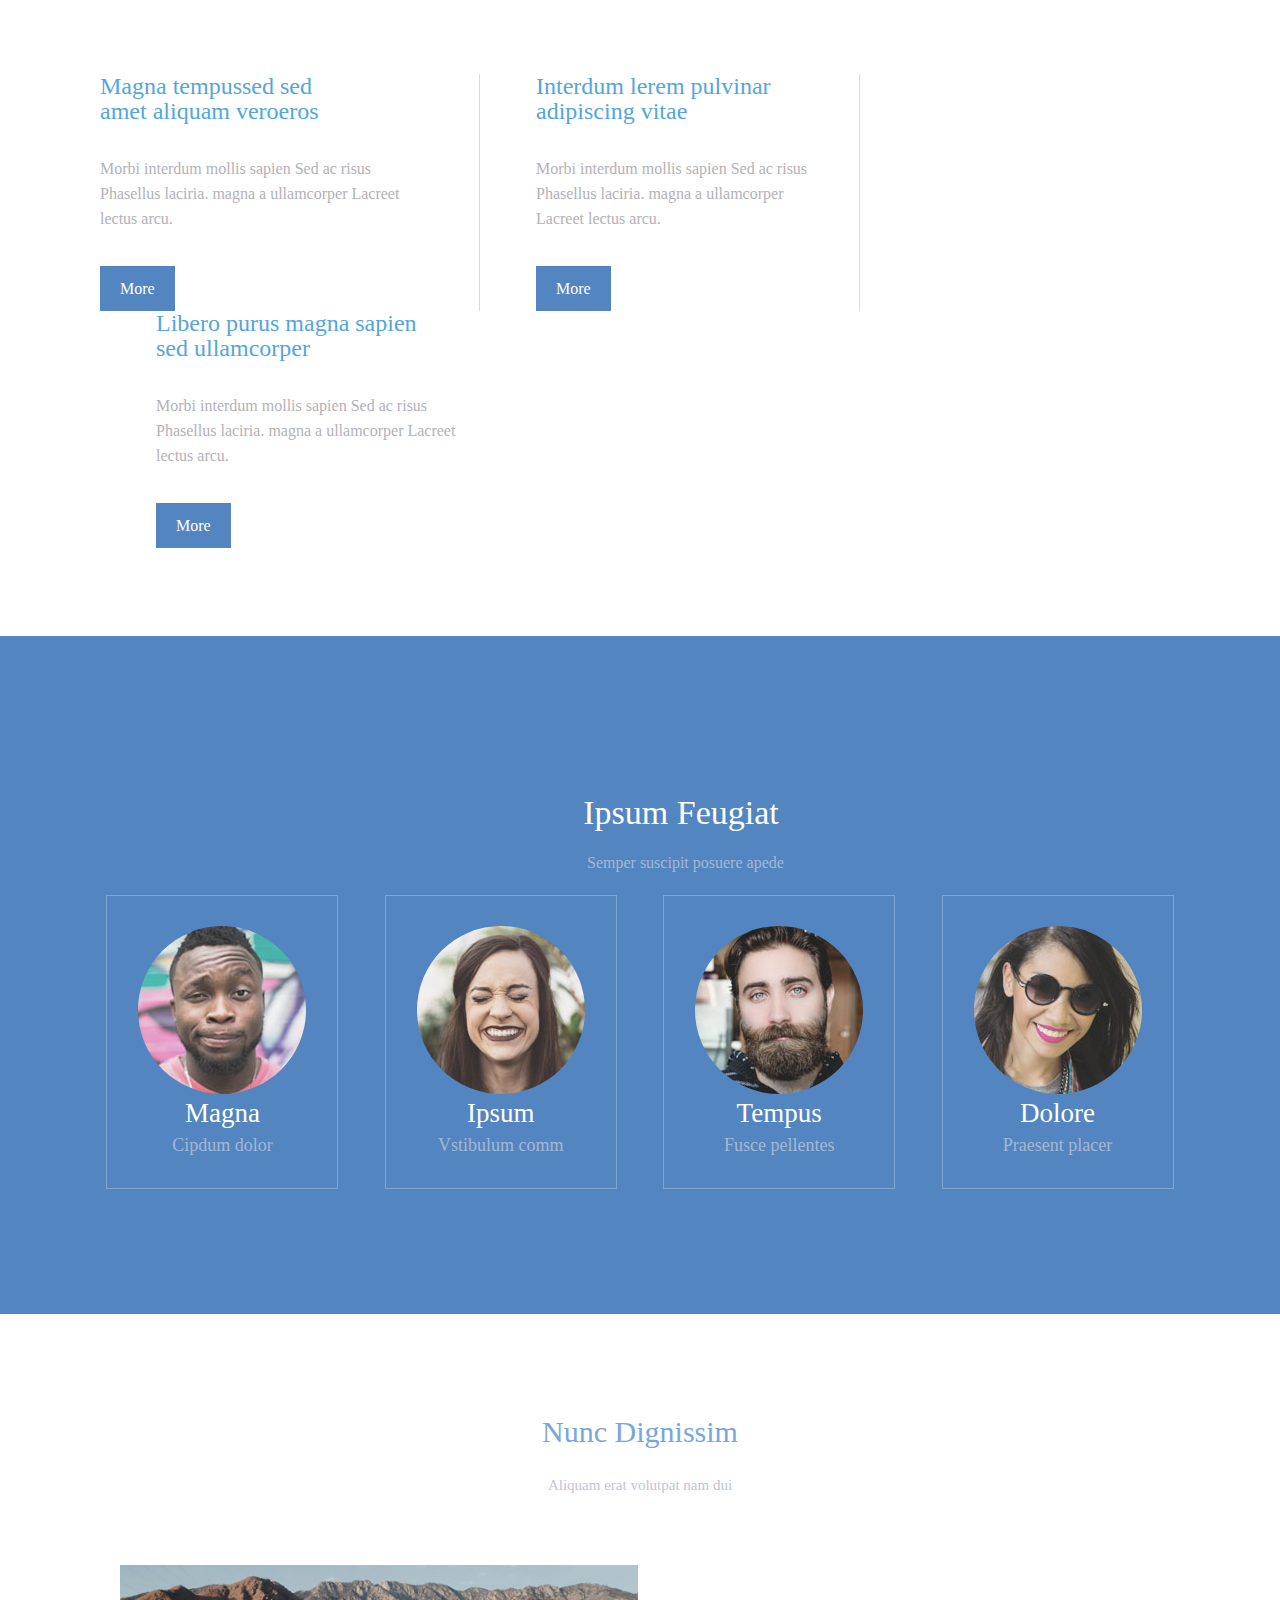
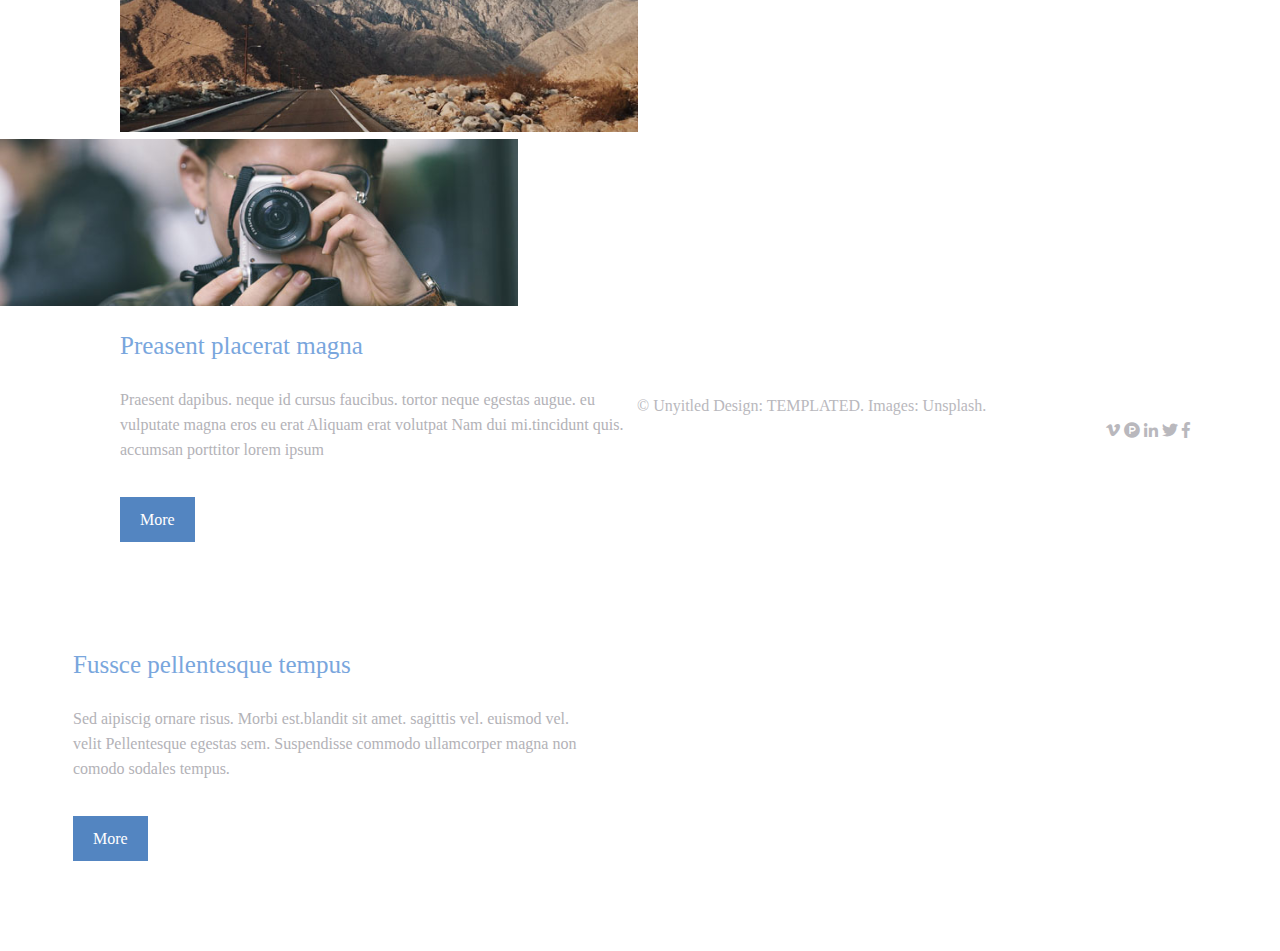
<file: index.html>
<!Doctype html>
<html>
	<head>
		<meta charset="UTF-8">
		<title>web page</title>
		<link rel="stylesheet" href="css/fontawesome-all.css">
		<link rel="stylesheet" type="text/css" href="css/style.css">
	</head>
	<body>
		<div class="firdv">
			<div class="dva oneth">
				<p class="podvo">Magna tempussed  sed amet aliquam veroeros </p>
				<p class="ptdvt">Morbi interdum mollis sapien Sed ac risus Phasellus laciria. magna a ullamcorper Lacreet lectus arcu.</p>
				<button class="more">More</button>
			</div>
			<div class="dvb twoth">
				<p class="podvo">Interdum lerem pulvinar adipiscing vitae </p>
				<p class="ptdvt">Morbi interdum mollis sapien Sed ac risus Phasellus laciria. magna a ullamcorper Lacreet lectus arcu.</p>
				<button class="more">More</button>
			</div>
			<div class="dvc threeth">
				<p class="podvo">Libero purus magna sapien sed ullamcorper</p>
				<p class="ptdvt">Morbi interdum mollis sapien Sed ac risus Phasellus laciria. magna a ullamcorper Lacreet lectus arcu.</p>
				<button class="more">More</button>
			</div>
		</div>
		<div class="secdv">
		<p class="dvh"> Ipsum Feugiat</p>
		<p class="psent"> Semper suscipit posuere apede</p>
			<div class="imgdv">
				<img src="img/pic032.jpg" width="168" height="168">
				<span class="imgspa">Magna</span>
				<p class="famil">Cipdum dolor</p>
			</div>
			<div class="imgdv">
				<img src="img/pic0224.jpg" width="168" height="168">
				<span class="imgspa">Ipsum</span>
				<p class="famil">Vstibulum comm</p>
			</div>
			<div class="imgdv ">
				<img src="img/pic02225.jpg" width="168" height="168">
				<span class="imgspa">Tempus</span>
				<p class="famil">Fusce pellentes</p>
			</div>
			<div class="imgdv">
				<img src="img/pic0116.jpg" width="168" height="168">
				<span class="imgspa">Dolore</span>
				<p class="famil">Praesent placer</p><p class="plus"></p>
			</div>
		</div>
		<div class="thirdv">
		<p class="dvthpo">Nunc Dignissim</p>
		<p class="dvthpt">Aliquam erat volutpat nam dui</p>
			<div class="cendv">
				<div class="twoimgs">
					<img src="img/pic111101 (2).jpg" width="518" height="167" class="imga">
					<img src="img/pic2222222202 (2).jpg" width="518" height="167"class="imgb" >
				</div>
					<div class="textr">
						<span class="comone">Preasent placerat magna</span>
						<span  class="comthree">Praesent dapibus. neque id cursus faucibus. tortor neque egestas augue. eu vulputate magna eros eu erat Aliquam erat volutpat Nam dui mi.tincidunt quis. accumsan porttitor lorem ipsum</span >
						<button class="morbtt">More</button>
					</div>
					<div class="textl">
						<span  class="comtwo">Fussce pellentesque tempus</span>
						<span  class="comfour">Sed aipiscig ornare risus. Morbi est.blandit sit amet. sagittis vel. euismod vel. velit Pellentesque egestas sem. Suspendisse commodo ullamcorper magna non comodo sodales tempus.</span >
						<button class="morbtt">More</button>
					</div>
					<footer>
					<div class="cop">
						<p class="cp">&copy; Unyitled Design:  TEMPLATED. Images:  Unsplash.</p>
					
					<div class="fonaw">
				<span class="fab fa-facebook-f"></span>
				<span class="fab fa-twitter"></span>
				<span class="fab fa-linkedin-in"></span>
				<span class="fab fa-product-hunt"></span>
				<span  class="fab fa-vimeo-v"></span>
				
			    </div>
		</div>
		</footer>
	</body>
</html>
</file>
<file: css/style.css>
*{
	margin:0;
	padding:0;
	box-sizing:border-box;
	font-family:Tohama,Geneva,sans-serf;
	line-height:25px;
}
.dva ,.dvb,.dvc{
	width:380px;	
	float:left;
	
}
.dva ,.dvb{
	border-right: 1px solid #DBDBDB;
}
.firdv{
	margin-left:100px;
	margin-right:100px;
	margin-top:74px;
	margin-bottom:88px;
	overflow:hidden;
	line-height:25px;
}
.oneth{
	padding-right:66px;
}
.twoth{
	padding-left:56px;
	padding-right:29px;
}
.threeth{
	padding-left:56px;
}
.podvo{
	font-size:24px;
	color:#53A6DD;
	padding-bottom: 32px;
	padding-right:58px;

}
.ptdvt{
	
	color:#b3b2b7;
	padding-bottom: 35px;
	padding-right: 12px;
}
.more{
	background-color:#5385C1;
	border:none;
	padding:10px 20px;
	color:white;
	font-size:16px;
	clean:both;
}
.secdv{
	margin: auto;
	padding:60px 60px;
	height:555px;
	background-color:#5385C1;
	color:white;
	height:678px;
}
.dvh{
	text-align: center;
    font-size: 34px;
    margin-left: 505px;
	margin-top:104px;
	margin-bottom:25px;
}
.psent{
	padding-bottom: 20px;
    margin-left: 527px;
	color:#A3B8D2;
}
.imgdv{
	float:left;
	width:20%;
	padding: 30px 20px;
	border:1px solid #7EA4D1;
	margin-left:4%;
	text-align:center;

}
.imgdv img{
	border-radius:50%;
}
.imgspa{
	display:block;
	color:white;
	font-size:27px;
	padding-bottom:7px;
}
.famil{
	color:#A3B8D2;
	font-size:18px;
}
.dvh{
	width:20%;
	
}
.dvthpo{
	color:#79A6DD;
	font-size:30px;
	text-align:center;
	padding-top:105px;
	padding-bottom:29px;
}
.dvthpt{
	color:#BFC6DA;
	font-size:15px;
	text-align:center;
	padding-bottom:67px;
}
.thirdv{
	height:900px;
}
.ooimg img{
	float:left;
	margin-bottom:36px;
}
.imga{
	margin-left:120px;
	margin-right:68px;
}
.imgb{
	margin-right:120px;
}
.textr ,.textl{
	padding-top:20px;
}
.textr{
	display:inline;
	float:left;
	width:517px;
	margin-left:120px;
	
}
.textl{
	display:inline;
	float:left;
	width:517px;
	margin-left:73px;
	margin-right:120px;
	
}
.comone,.comtwo{
	color:#79A6DD;
	font-size:25px;
	display:block;
	padding-bottom:29px;
}
.comthree, .comfour{
	color:#b3b2b7;
}
.morbtt{
	margin-top:35px;
	display:block;
	background-color:#5385C1;
	border:none;
	padding:10px 20px;
	color:white;
	font-size:16px;
	margin-bottom:90px;
}
.sec{
	height:90px;
	border-top:1px solid black;
}
.cp{
	color:#b9b8bd;
}
.cop{
	
bottom:0px;
padding:60px 90px;
margin-top:20px;
}
.fonaw{
	color:#b9b8bd;
	direction:rtl;
}
</file>
